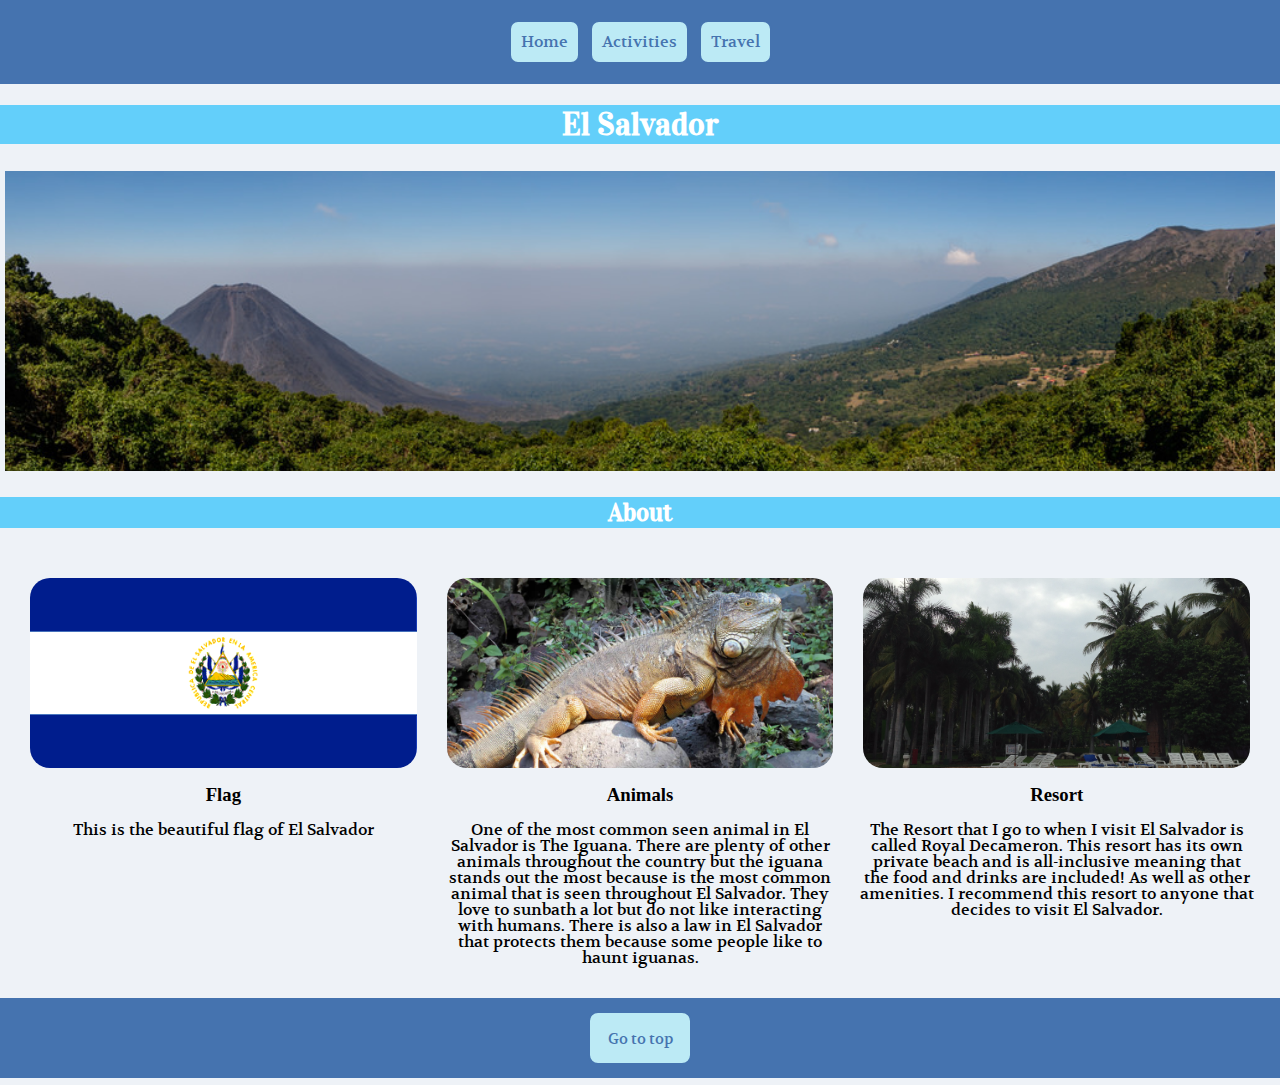
<file: index.html>
<!DOCTYPE html>
<html>
  <head>
    <meta charset="utf-8">
    <meta name="viewport" content="width=device-width, initial-scale=1">
    <link rel="stylesheet" href="https://maxcdn.bootstrapcdn.com/font-awesome/4.7.0/css/font-awesome.min.css">
    <title>El Salvador Vacation</title>
    <link rel="stylesheet" href="style.css">
    <style>
    @import url('https://fonts.googleapis.com/css?family=Vidaloka');
    @import url('https://fonts.googleapis.com/css?family=Volkhov');
    </style>
  </head>
  
  <body><a id="top"></a>
    <div class="nav-bar">
        <a href="index.html" class="links">Home</a>
        <a href="activities.html" class="links">Activities</a>
        <a href="travel.html" class="links">Travel</a>
    </div>
    <div class="title"><h1>El Salvador</h1></div>
    <div class="top-container">
      <div class="image-home"></div>
    </div>
    <div class="title-2"><h2>About</h2></div>
    <div class="box-container">
      <div class="box">
          <div class="box-image box-image1 ">
          </div>
          <div class="box-header">
            <h3>Flag</h3>
          </div>
          <div class="box-content"><p>This is the beautiful flag of El Salvador</p>
          </div>
      </div>
      <div class="box">
          <div class="box-image box-image2 ">
          </div>
          <div class="box-header">
            <h3>Animals</h3>
          </div>
          <div class="box-content"><p>One of the most common seen animal in El Salvador is The Iguana. There are plenty of other animals throughout the country but the iguana stands out the most because is the most common animal that is seen throughout El Salvador. They love to sunbath a lot but do not like interacting with humans. There is also a law in El Salvador that protects them because some people like to haunt iguanas.</p>
          </div>
      </div>
      <div class="box">
          <div class="box-image box-image3 ">
          </div>
          <div class="box-header">
            <h3>Resort</h3>
          </div>
          <div class="box-content"><p>The Resort that I go to when I visit El Salvador is called Royal Decameron. This resort has its own private beach and is all-inclusive meaning that the food and drinks are included! As well as other amenities. I recommend this resort to anyone that decides to visit El Salvador.</p>
          </div>
      </div>
    </div>
    
     <div class="footer">
          <div class="button-container">
              <a href="#top" class="bottom-button">Go to top</a>
          </div>
      </div>
  </body>
</html>
</file>
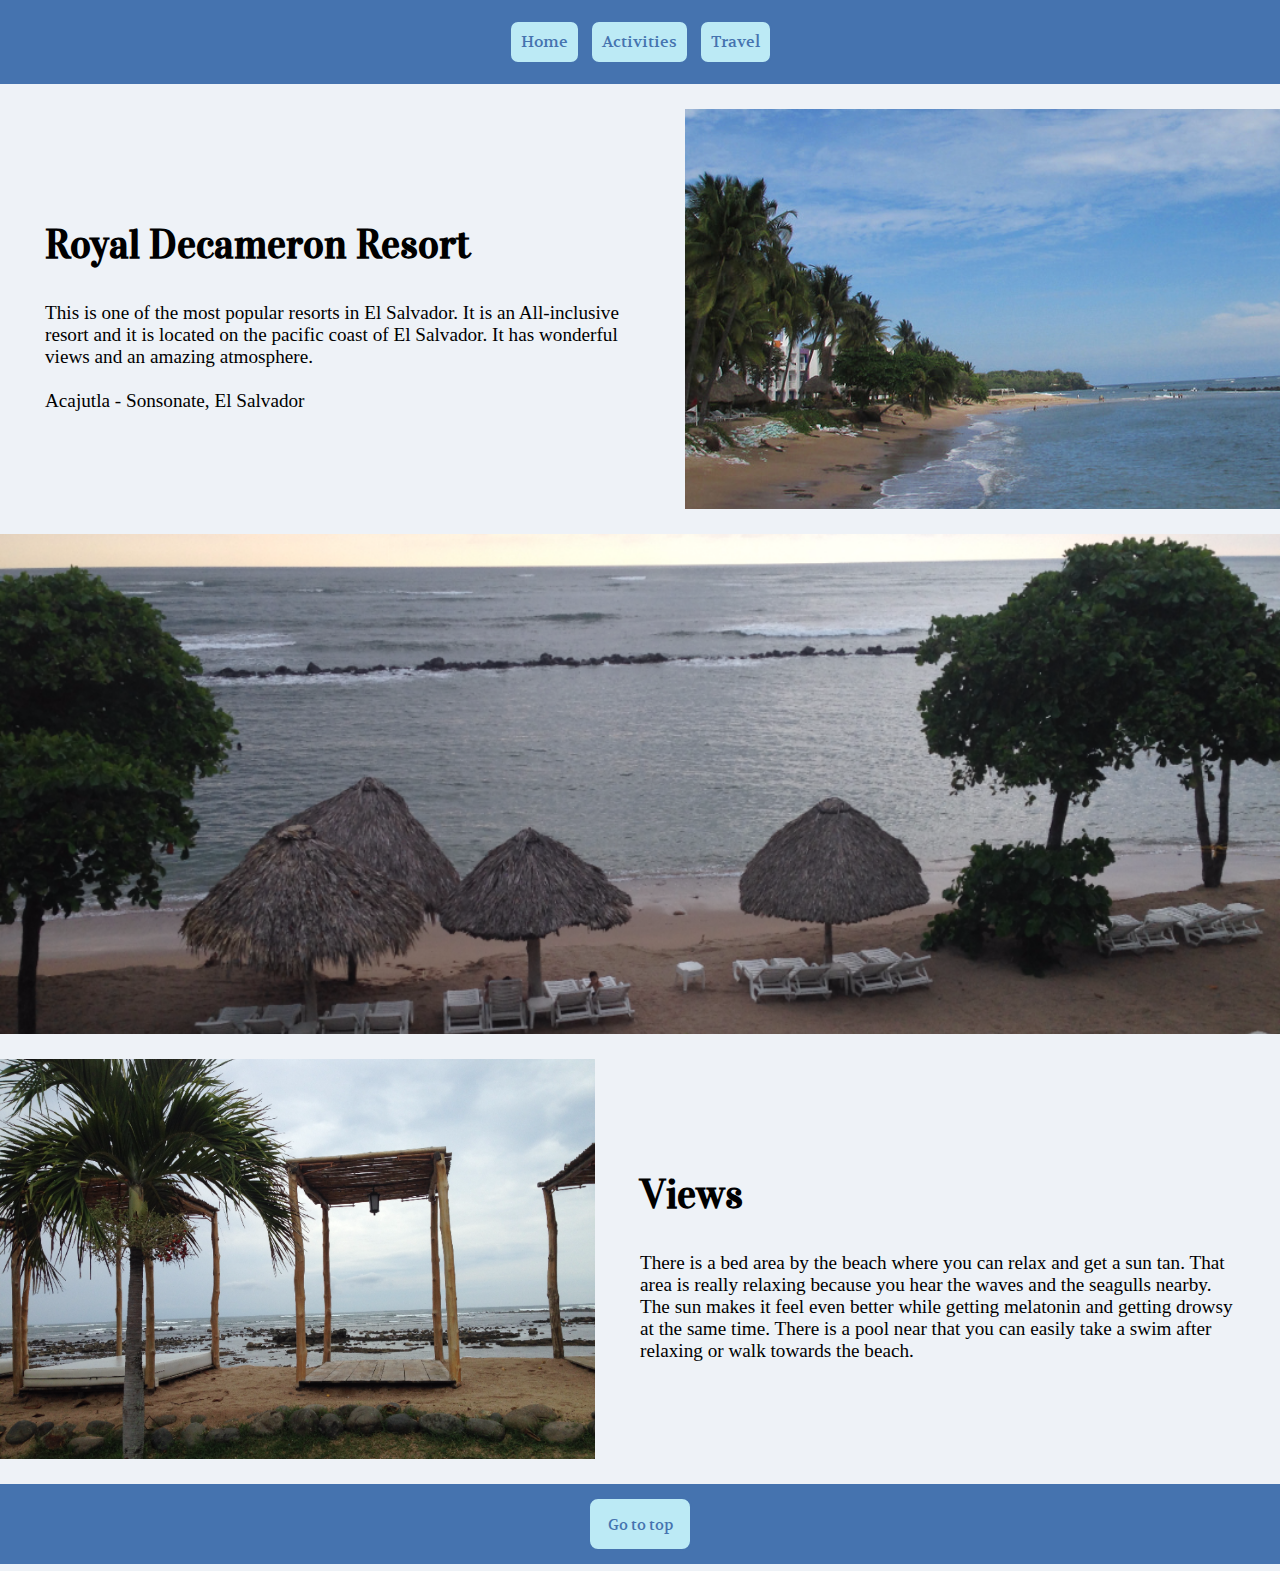
<file: activities.html>
<!DOCTYPE html>
<html>
  <head>
    <meta charset="utf-8">
    <meta name="viewport" content="width=device-width, initial-scale=1">
    <link rel="stylesheet" href="https://maxcdn.bootstrapcdn.com/font-awesome/4.7.0/css/font-awesome.min.css">
    <title>Activities</title>
    <link rel="stylesheet" href="style.css">
        <style>
    @import url('https://fonts.googleapis.com/css?family=Vidaloka');
    @import url('https://fonts.googleapis.com/css?family=Volkhov');
    </style>

  </head>
  
   <body><a id="top"></a>
      <div class="nav-bar">
          <a href="index.html" class="links">Home</a>
          <a href="activities.html" class="links">Activities</a>
          <a href="travel.html" class="links">Travel</a>
      </div>
      <div class="container">
        <div class="row1">
          <div class="text-box1">
            <div class="inner-text1">
              <h2>Royal Decameron Resort</h2>
              <p>This is one of the most popular resorts in El Salvador. It is an All-inclusive resort and it is located on the pacific coast of El Salvador. It has wonderful views and an amazing atmosphere. 
                <br><br>Acajutla - Sonsonate, El Salvador</p>
  
            </div>
          </div>
          <div class="row-image1"></div>
        </div>
      </div>
      
      <div class="container-2">
        <div class="row">
          <div class="image"></div>
        </div>
      </div>
      
      <div class="container-3">
        <div class="row1 row3">
          <div class="text-box1">
            <div class="inner-text1">
              <h2>Views</h2>
              <p>There is a bed area by the beach where you can relax and get a sun tan. That area is really relaxing because you hear the waves and the seagulls nearby. The sun makes it feel even better while getting melatonin and getting drowsy at the same time. There is a pool near that you can easily take a swim after relaxing or walk towards the beach.
                </p>
  
            </div>
          </div>
          <div class="row-image3"></div>
        </div>
      </div>
  
      
      <div class="footer">
            <div class="button-container">
                <a href="#top" class="bottom-button">Go to top</a>
            </div>
        </div>
      </div>
    </body>
</html>
</file>
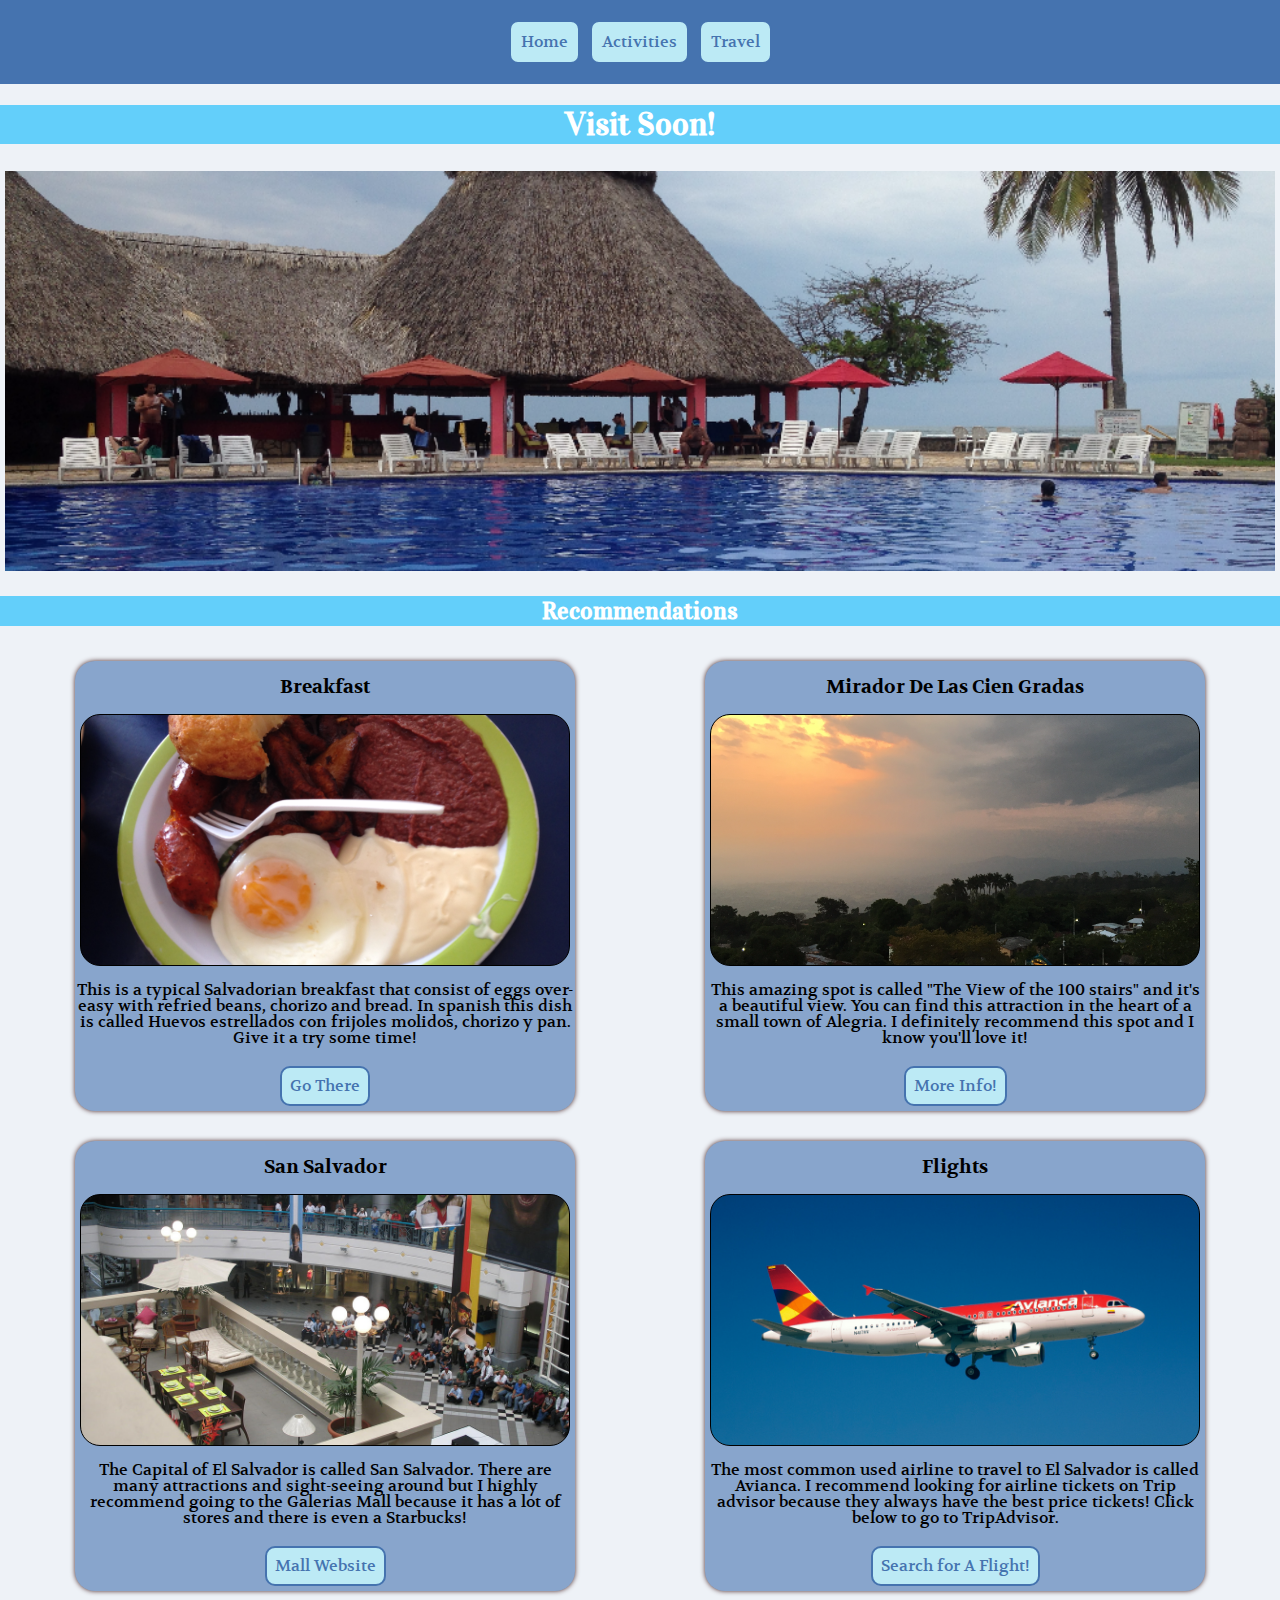
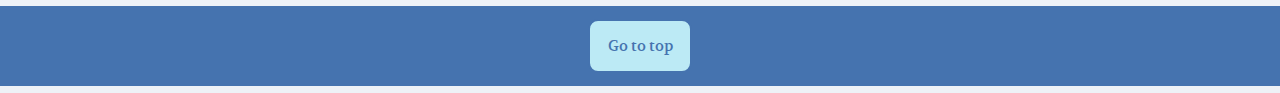
<file: travel.html>
<!DOCTYPE html>
<html>
  <head>
    <meta charset="utf-8">
    <meta name="viewport" content="width=device-width, initial-scale=1">
    <link rel="stylesheet" href="https://maxcdn.bootstrapcdn.com/font-awesome/4.7.0/css/font-awesome.min.css">
    <title>Travel</title>
    <link rel="stylesheet" href="style.css">
    <style>
    @import url('https://fonts.googleapis.com/css?family=Vidaloka');
    @import url('https://fonts.googleapis.com/css?family=Volkhov');
    </style>

  </head>
    <body><a id="top"></a>
      <div class="nav-bar">
          <a href="index.html" class="links">Home</a>
          <a href="activities.html" class="links">Activities</a>
          <a href="travel.html" class="links">Travel</a>
      </div>
      
      <div class="title"><h1>Visit Soon!</h1></div>
      <div class="top-container">
        <div class="image-travel"></div>
      </div>
      <div class="title"><h2>Recommendations</h2></div>
      <div class="card-container">
        <div class="card-1">
          <div class="card-header">
            <h3>Breakfast</h3>
          </div>
          <div class="card-image card-image1"></div>
          <div class="box-content"><p>This is a typical Salvadorian breakfast that consist of eggs over-easy with refried beans, chorizo and bread. In spanish this dish is called Huevos estrellados con frijoles molidos, chorizo y pan. Give it a try some time!</p>
          </div>
          <div class="link-box">
            <a href="http://pollocampestre.com/restaurantes/" class="card-link">Go There</a>
          </div>
        </div>
        <div class="card-1">
          <div class="card-header">
            <h3>Mirador De Las Cien Gradas</h3>
          </div>
          <div class="card-image card-image2"></div>
          <div class="box-content"><p>This amazing spot is called "The View of the 100 stairs" and it's a beautiful view. You can find this attraction in the heart of a small town of Alegria. I definitely recommend this spot and I know you'll love it!</p>
          </div>
          <div class="link-box">
            <a href="https://www.google.com/search?q=mirador+de+las+cien+gradas&spell=1&sa=X&ved=0ahUKEwjfspm8gcXXAhUNxCYKHYQ1A-UQvwUIJSgA&biw=1539&bih=802" class="card-link">More Info!</a>
          </div>
        </div>
      </div>
      <div class="card-container">
        <div class="card-1">
          <div class="card-header">
            <h3>San Salvador</h3>
          </div>
          <div class="card-image card-image3"></div>
          <div class="box-content"><p>The Capital of El Salvador is called San Salvador. There are many attractions and sight-seeing around but I highly recommend going to the Galerias Mall because it has a lot of stores and there is even a Starbucks!</p>
          </div>
          <div class="link-box">
            <a href="http://elsalvador.travel/en/ubicaciones/galerias/" class="card-link">Mall Website</a>
          </div>
        </div>
        <div class="card-1">
          <div class="card-header">
            <h3>Flights</h3>
          </div>
          <div class="card-image card-image4"></div>
          <div class="box-content"><p>The most common used airline to travel to El Salvador is called Avianca. I recommend looking for airline tickets on Trip advisor because they always have the best price tickets! Click below to go to TripAdvisor.</p>
          </div>
          <div class="link-box">
            <a href="https://www.tripadvisor.com/" class="card-link">Search for A Flight!</a>
          </div>
        </div>
      </div>



  
  


     <div class="footer">
          <div class="button-container">
              <a href="#top" class="bottom-button">Go to top</a>
          </div>
      </div>
    </body>
</html>
</file>
<file: style.css>
body {
  margin: 0;
  background-color: #EEF2F7;
}

/*old blue #0099ff
border-bottom:4px solid #0099ff;
    @import url('https://fonts.googleapis.com/css?family=Vidaloka');
    @import url('https://fonts.googleapis.com/css?family=Volkhov');
    @import url('https://fonts.googleapis.com/css?family=Amiri');
*/

h2 h3 

h4{
  font-family: 'Volkhov', serif;
}

.nav-bar{
  background-color:#4573AF;
  margin:0px;
  padding:10px;
  display:flex;
  justify-content:center;
  align-items: center;
}

.links-container{
  display: flex;
  justify-content:center;
  padding: 15px;
}

.links{
  background-color:#BCEAF5;
  margin: 10px;
  margin-left: 5px;
  margin-right: 5px;
  padding: 10px;
  border: 2px solid ;
  border-radius: 9px;
  text-decoration: none;
  transition: .5s;
  color:#4573AF;
  font-family:'Volkhov', serif;
}

.links:hover{
  transform: scale(1.2);
  background-color: #63CFFA;
  color: #FFFFFF;
}

/*-----#49C6E5--------------------- Home ------------------------ */
.title{
  background-color: #63CFFA;
  text-align: center;
  color:#FFFFFF;
  font-family:'Vidaloka', serif;
}

.top-container{
  margin-top:5px;
  padding:5px;
}

.image-home{
  margin: 0px;
  width: 100%;
  height:300px;
  background-image: url("images/volcanoview.png");
  background-position: center center;
  background-size: cover; 
}

.title-2 h2{
  background-color:#63CFFA;
  font-size:25px;
  text-align: center;
  color:#FFFFFF;
  font-family: 'Vidaloka', serif;
}

.box-container{
  padding: 15px;
  display:flex;
  justify-content:center;
}

.box{
  width:450px;
  margin:10px;
  height:400px;
  border-radius:20px;
}

.box-image {
  margin:5px;
  height:190px;
  border-radius:20px;
  background-position: center center;
  background-size: cover;
}

.box-header {
  text-align: center;
  margin-top: 5px;
  line-height: 100%;
}

.box-content {
  text-align: center;
  border-bottom-left-radius: 20px;
  border-top-right-radius: 20px;
  line-height: 100%;
}

.box-image1{
  background-image: url("images/flag.png");
}

.box-image2{
  background-image: url("images/iguana.png");
}

.box-image3{
  background-image: url("images/palmpoolview.jpg");
}

/*-------------------------- Activities_init ------------------------ */
.container{
  height: 450px;
  display: flex;
  justify-content: space-between;
}

.row1{
  display: flex;
  height: 400px;
  align-self: center;
}

.text-box1{
  width: 50%;
  display: flex;
  justify-content: center;
  align-content: center;
  align-items: center;
  align-self: center;
  padding: 45px;

}

.inner-text1 p{
  font-size: 1.2em;
  font-family: 'Amiri', serif;
}

.inner-text1 h2{
  margin: 2.5 auto;
  font-size: 2.5rem;
  font-family: 'Vidaloka', serif;
}

.row-image1{
  width:50%;
  background-image: url(images/beach.png);
  background-position: center;
  background-size: cover;  
}

/*-----------Container 2-------*/
.container-2{

}

.row{
  height: 500px;
  background-image:url(images/room_beach.jpg);
  background-size: cover;
  background-position: center;
}

/*-----------Container 3-------*/
.container-3{
  height: 450px;
  display: flex;
  justify-content: space-between;
}

.row3{
  display: flex;
  justify-content: space-between;
  flex-flow: row-reverse;
}

.row-image3{
  width:50%;
  background-image: url(images/bedsonbeach.jpg);
  background-position: center;
  background-size: cover;  
}


/*-------------------------- Travel ------------------------ */
.image-travel{
  margin: 0px;
  height:400px;
  background-image: url("images/poolview2.jpg");
  background-position: bottom;
  background-size: cover;
}

.card-container{
  padding: 10px;
  display:flex;
  justify-content:space-around;
  align-content:center;
  
}

.card-1 {
  margin: 5px;
  width: 500px;
  height: 450px;
  background-color: #88A5CC;
  border-radius: 20px;
  box-shadow: 0px 0px 5px #482728;
}

.card-image {
  border: 1px solid black;
  margin: 5px;
  height: 250px;
  border-radius: 20px;
}

.card-header {
  text-align: center;
  margin-top: 5px;
  line-height: 100%;
  font-family: 'Volkhov', serif;
}

.card-image1 {
  background-position: center center;
  background-size: cover;
  background-image:url(images/food.jpg);
}

.card-image2{
  background-position: center center;
  background-size: cover;
  background-image:url(images/stairsview.jpg);
}

.card-image3{
  background-position: center center;
  background-size: cover;
  background-image:url(images/mall.png);
}
.card-image4{
  background-position: center center;
  background-size: cover;
  background-image:url(images/plane.png);
}

.link-box{
  margin: 20px auto;
  text-align: center;
  display:flex;
  justify-content:center;
  align-self:center;
  
}

.card-link{
  text-decoration: none;
  border: 2px solid #4573AF;
  border-radius:10px;
  background-color:#BCEAF5;
  padding: 8px;
  color: #4573AF;
  font-family:'Volkhov', serif;
  transition:.3s;
}

.card-link:hover{
  transform: scale(1.2);
  background-color: #63CFFA;
  border: 2px solid #FFFFFF;
  color: #FFFFFF;
}

.box-content{
  font-family: 'Volkhov', serif;
}

.title h1{
  font-family: 'Vidaloka', serif;
}

/*-------------------------- Footer ------------------------ */
.footer{
  background-color:#4573AF;
  height:80px;
  margin:0;
  padding:10px;
  box-sizing: border-box;
  display: flex;
  justify-content: center;
  align-items: center;
  font-family: ;
}

.button-container{
  display:flex;
  justify-content:center;
  align-items:center;
}

.bottom-button{
  background-color:#BCEAF5 ;
  display:flex;
  justify-content:center;
  align-items:center;
  border: 2px solid ;
  border-radius:10px;
  margin: 20px;
  height: 50px;
  width: 100px;
  text-decoration: none;
  font-size: 15px;
  transition: .5s;
  color:#4573AF;
  font-family:'Volkhov', serif;
}

.bottom-button:hover{
  transform: scale(1.2);
  background-color:#63CFFA;
  color:#FFFFFF;
}
</file>
